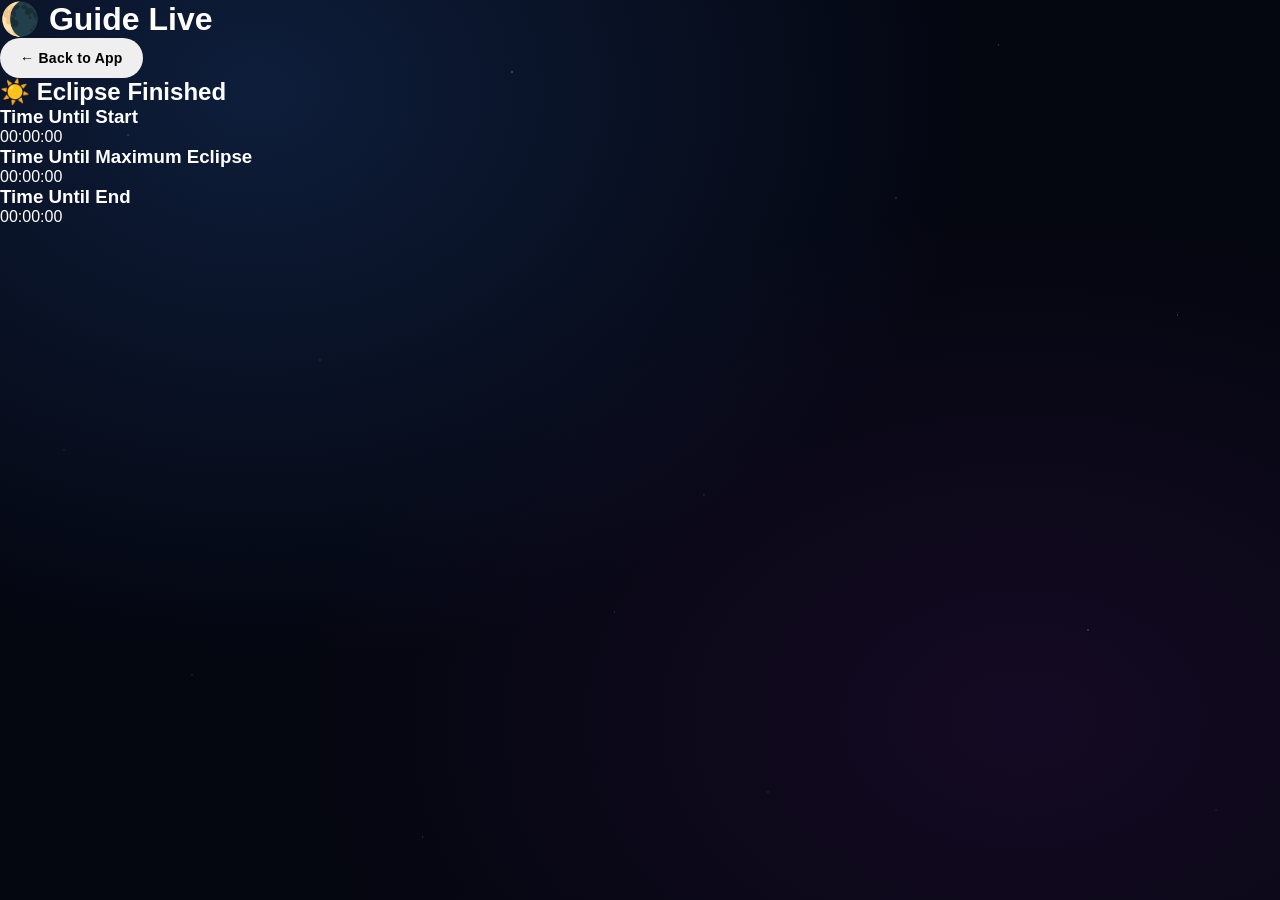
<file: guide-live.html>
<!DOCTYPE html>
<html lang="en">
<head>
  <meta charset="UTF-8" />
  <meta name="viewport" content="width=device-width, initial-scale=1.0"/>
  <title>Guide Live</title>

  <link rel="stylesheet" href="style.css" />
</head>
<body>

<!-- Announcement Bar -->
<script src="https://elfsightcdn.com/platform.js" async></script>
<div class="elfsight-app-870b2bb1-06e5-4e12-a4df-0c0c5cfca09a"></div>

<header>
  <h1>🌘 Guide Live</h1>
</header>

<main>

  <button onclick="window.location.href='index.html'" class="btn">
  ← Back to App
  </button>

  <section class="live-status">
    <h2 id="eclipsePhase">Waiting for Eclipse...</h2>
  </section>

  <section class="timers">

    <div class="timer">
      <h3>Time Until Start</h3>
      <p id="startTimer">--:--:--</p>
    </div>

    <div class="timer">
      <h3>Time Until Maximum Eclipse</h3>
      <p id="maxTimer">--:--:--</p>
    </div>

    <div class="timer">
      <h3>Time Until End</h3>
      <p id="endTimer">--:--:--</p>
    </div>

  </section>
  
</main>

<script src="guide-live.js"></script>
</body>
</html>
</file>
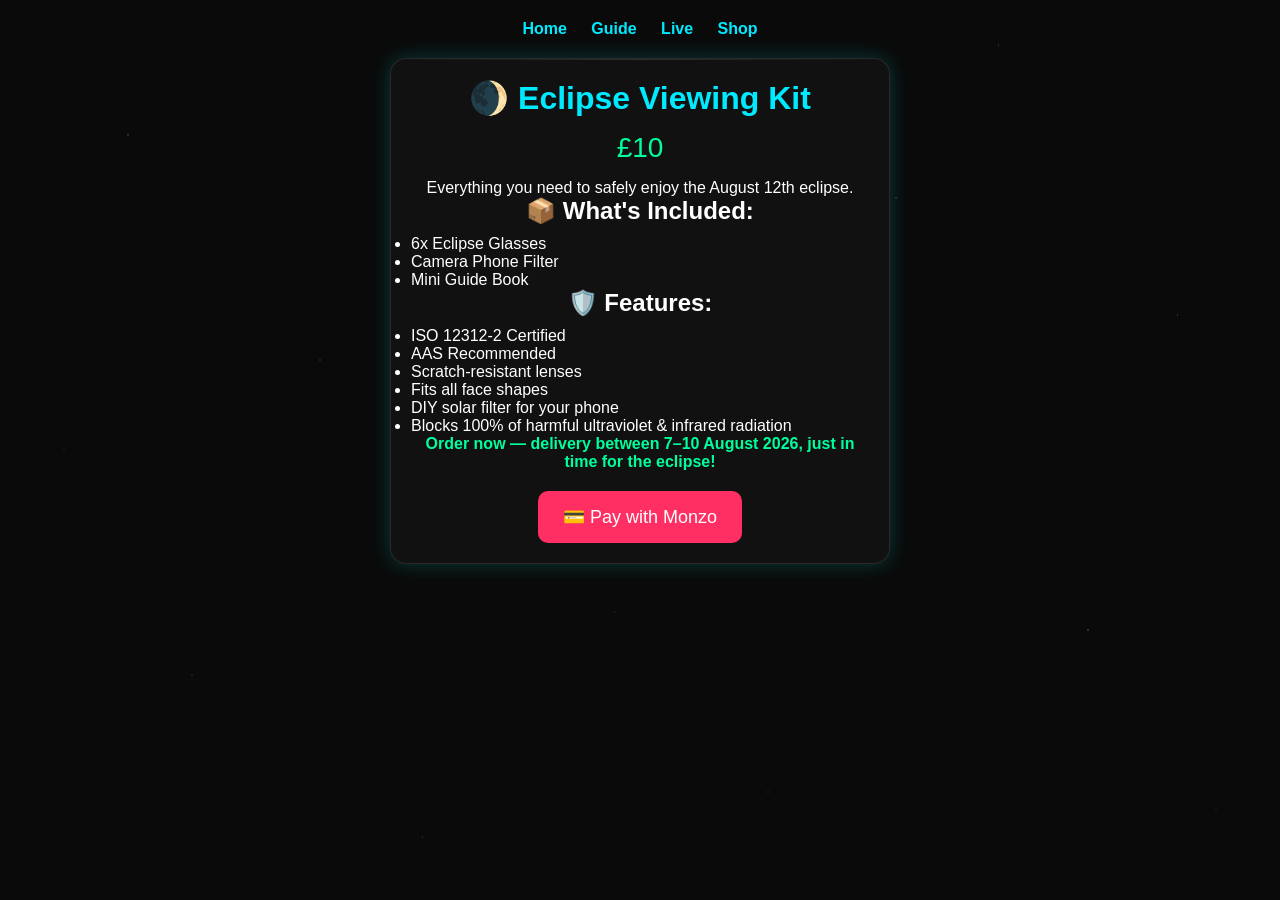
<file: shop.html>
<!DOCTYPE html>
<html lang="en">
<head>
  <meta charset="UTF-8">
  <title>Eclipse Glasses Kit</title>
  <meta name="viewport" content="width=device-width, initial-scale=1.0">
  <link rel="stylesheet" href="style.css">

  <style>
    body {
      font-family: Arial, sans-serif;
      background: #0a0a0a;
      color: white;
      text-align: center;
      padding: 20px;
    }

    nav a {
      margin: 10px;
      color: #00eaff;
      text-decoration: none;
      font-weight: bold;
    }

    .card {
      background: #111;
      border-radius: 16px;
      padding: 20px;
      margin: 20px auto;
      max-width: 500px;
      box-shadow: 0 0 20px rgba(0,255,255,0.2);
    }

    h1 {
      color: #00eaff;
    }

    .price {
      font-size: 28px;
      margin: 15px 0;
      color: #00ff9c;
    }

    .buy-btn {
      display: inline-block;
      padding: 15px 25px;
      background: #ff2e63;
      color: white;
      font-size: 18px;
      border-radius: 10px;
      text-decoration: none;
      margin-top: 20px;
      transition: 0.3s;
    }

    .buy-btn:hover {
      background: #ff4f80;
    }

    ul {
      text-align: left;
      margin-top: 10px;
    }

    .highlight {
      color: #00ff9c;
      font-weight: bold;
    }
  </style>
</head>

<body>

<!-- Announcement Bar -->
<script src="https://elfsightcdn.com/platform.js" async></script>
<div class="elfsight-app-870b2bb1-06e5-4e12-a4df-0c0c5cfca09a"></div>

<nav>
  <a href="index.html">Home</a>
  <a href="guide.html">Guide</a>
  <a href="guide-live.html">Live</a>
  <a href="shop.html">Shop</a>
</nav>

<div class="card">

  <h1>🌒 Eclipse Viewing Kit</h1>

  <p class="price">£10</p>

  <p>Everything you need to safely enjoy the August 12th eclipse.</p>

  <h2>📦 What's Included:</h2>
  <ul>
    <li>6x Eclipse Glasses</li>
    <li>Camera Phone Filter</li>
    <li>Mini Guide Book</li>
  </ul>

  <h2>🛡️ Features:</h2>
  <ul>
    <li>ISO 12312-2 Certified</li>
    <li>AAS Recommended</li>
    <li>Scratch-resistant lenses</li>
    <li>Fits all face shapes</li>
    <li>DIY solar filter for your phone</li>
    <li>Blocks 100% of harmful ultraviolet & infrared radiation</li>
  </ul>

  <p class="highlight">
    Order now — delivery between 7–10 August 2026, just in time for the eclipse!
  </p>

  <!-- MONZO BUTTON -->
  <a class="buy-btn" href="https://monzo.me/payment-link/vlvlmzfiuvcoz2b4uc5rgpl23ox5e2y" target="_blank">
    💳 Pay with Monzo
  </a>

</div>

</body>
</html>
</file>
<file: style.css>
/* ═══════════════════════════════════════════════════════════════════════════
   Solar Eclipse Guide UK 2026 — Main Stylesheet
   Mobile-first · Space theme · Glassmorphism · Dark mode
   ═══════════════════════════════════════════════════════════════════════════ */

/* ─── CSS Custom Properties ───────────────────────────────────────────────── */
:root {
  /* Colours */
  --bg-primary:      #040610;
  --bg-secondary:    #080d1c;
  --bg-card:         rgba(255, 255, 255, 0.055);
  --bg-card-hover:   rgba(255, 255, 255, 0.09);
  --border-card:     rgba(255, 255, 255, 0.10);
  --text-primary:    #ffffff;
  --text-secondary:  rgba(255, 255, 255, 0.65);
  --text-muted:      rgba(255, 255, 255, 0.38);

  /* Solar accent colours */
  --solar-orange:    #ff8c00;
  --solar-yellow:    #ffd700;
  --solar-gold:      #ffb347;
  --solar-glow:      rgba(255, 140, 0, 0.35);
  --solar-glow-sm:   rgba(255, 140, 0, 0.18);

  /* Space blue accents */
  --space-blue:      #1a3a6e;
  --space-blue-glow: rgba(26, 58, 110, 0.6);
  --accent-blue:     #4a90e2;

  /* Status colours */
  --danger:  rgba(255, 60, 60, 0.18);
  --danger-border: rgba(255, 60, 60, 0.35);
  --warn:    rgba(255, 180, 0, 0.14);
  --warn-border:   rgba(255, 180, 0, 0.35);
  --good:    rgba(0, 210, 120, 0.12);
  --good-border:   rgba(0, 210, 120, 0.35);

  /* Layout */
  --nav-height:      72px;
  --header-height:   56px;
  --border-radius:   18px;
  --border-radius-sm: 12px;
  --page-padding:    16px;

  /* Transitions */
  --transition-fast: 180ms cubic-bezier(0.4, 0, 0.2, 1);
  --transition-med:  320ms cubic-bezier(0.4, 0, 0.2, 1);
  --transition-slow: 500ms cubic-bezier(0.4, 0, 0.2, 1);

  /* Typography */
  --font-main: -apple-system, BlinkMacSystemFont, 'Segoe UI', 'SF Pro Display',
               Roboto, 'Helvetica Neue', Arial, sans-serif;
}

/* Light mode overrides */
body.light-mode {
  --bg-primary:    #dde6f2;
  --bg-secondary:  #c8d6ea;
  --bg-card:       rgba(0, 0, 0, 0.05);
  --bg-card-hover: rgba(0, 0, 0, 0.09);
  --border-card:   rgba(0, 0, 0, 0.10);
  --text-primary:  #0a0e1f;
  --text-secondary: rgba(0, 0, 0, 0.65);
  --text-muted:    rgba(0, 0, 0, 0.38);
}

/* Reduce motion for accessibility */
@media (prefers-reduced-motion: reduce) {
  *, *::before, *::after {
    animation-duration: 0.01ms !important;
    transition-duration: 0.01ms !important;
  }
}

/* ─── Reset & Base ────────────────────────────────────────────────────────── */
*, *::before, *::after {
  box-sizing: border-box;
  margin: 0;
  padding: 0;
  -webkit-tap-highlight-color: transparent;
}

html {
  font-size: 16px;
  scroll-behavior: smooth;
  -webkit-text-size-adjust: 100%;
}

body {
  font-family: var(--font-main);
  background-color: var(--bg-primary);
  color: var(--text-primary);
  min-height: 100dvh;
  overflow-x: hidden;
  /* Star-field background */
  background-image:
    radial-gradient(ellipse at 20% 10%, rgba(26, 58, 110, 0.45) 0%, transparent 50%),
    radial-gradient(ellipse at 80% 80%, rgba(60, 20, 80, 0.30) 0%, transparent 50%);
}

/* Animated star particles (pseudo) */
body::before {
  content: '';
  position: fixed;
  inset: 0;
  background-image:
    radial-gradient(1px 1px at 10% 15%, rgba(255,255,255,0.7) 0%, transparent 100%),
    radial-gradient(1px 1px at 25% 40%, rgba(255,255,255,0.5) 0%, transparent 100%),
    radial-gradient(1.5px 1.5px at 40% 8%,  rgba(255,255,255,0.6) 0%, transparent 100%),
    radial-gradient(1px 1px at 55% 55%, rgba(255,255,255,0.4) 0%, transparent 100%),
    radial-gradient(1px 1px at 70% 22%, rgba(255,255,255,0.6) 0%, transparent 100%),
    radial-gradient(1.5px 1.5px at 85% 70%, rgba(255,255,255,0.5) 0%, transparent 100%),
    radial-gradient(1px 1px at 15% 75%, rgba(255,255,255,0.4) 0%, transparent 100%),
    radial-gradient(1px 1px at 92% 35%, rgba(255,255,255,0.6) 0%, transparent 100%),
    radial-gradient(1px 1px at 60% 88%, rgba(255,255,255,0.4) 0%, transparent 100%),
    radial-gradient(1px 1px at 5%  50%, rgba(255,255,255,0.3) 0%, transparent 100%),
    radial-gradient(1px 1px at 78% 5%,  rgba(255,255,255,0.5) 0%, transparent 100%),
    radial-gradient(1px 1px at 48% 68%, rgba(255,255,255,0.35) 0%, transparent 100%),
    radial-gradient(1px 1px at 33% 93%, rgba(255,255,255,0.4) 0%, transparent 100%),
    radial-gradient(1px 1px at 95% 90%, rgba(255,255,255,0.3) 0%, transparent 100%);
  pointer-events: none;
  z-index: 0;
  opacity: 0.6;
}

/* ─── Utility ─────────────────────────────────────────────────────────────── */
.hidden { display: none !important; }
.invisible { visibility: hidden; }

/* ═══════════════════════════════════════════════════════════════════════════
   LOADING SCREEN
   ═══════════════════════════════════════════════════════════════════════════ */
.loading-screen {
  position: fixed;
  inset: 0;
  z-index: 9999;
  display: flex;
  flex-direction: column;
  align-items: center;
  justify-content: center;
  background: var(--bg-primary);
  gap: 32px;
  transition: opacity 0.4s ease, visibility 0.4s ease;
}

.loading-screen.fade-out {
  opacity: 0;
  pointer-events: none;
}

/* Eclipse animation wrapper */
.eclipse-anim-wrap {
  position: relative;
  width: 140px;
  height: 140px;
  display: flex;
  align-items: center;
  justify-content: center;
}

/* Corona rings */
.corona-ring {
  position: absolute;
  border-radius: 50%;
  border: 2px solid var(--solar-orange);
  animation: coronaPulse 2s ease-in-out infinite;
}
.corona-ring-1 { width: 140px; height: 140px; opacity: 0.12; animation-delay: 0s;    }
.corona-ring-2 { width: 120px; height: 120px; opacity: 0.20; animation-delay: 0.3s;  }
.corona-ring-3 { width: 100px; height: 100px; opacity: 0.30; animation-delay: 0.6s;  }

@keyframes coronaPulse {
  0%, 100% { transform: scale(1);    opacity: var(--op, 0.2); }
  50%       { transform: scale(1.06); opacity: calc(var(--op, 0.2) * 2); }
}

/* Sun body */
.sun-body {
  position: relative;
  width: 80px;
  height: 80px;
  border-radius: 50%;
  background: radial-gradient(circle at 40% 40%, #ffe080, #ffb300, #ff6a00);
  box-shadow:
    0 0 30px 10px rgba(255, 140, 0, 0.55),
    0 0 60px 20px rgba(255, 100, 0, 0.30);
  overflow: hidden;
  z-index: 2;
}

/* Moon sliding across the sun */
.moon-slide {
  position: absolute;
  width: 80px;
  height: 80px;
  border-radius: 50%;
  background: var(--bg-primary);
  box-shadow: inset -4px -4px 12px rgba(0,0,0,0.8);
  /* Start off to the left, cross the sun, exit right */
  animation: moonCross 3.2s cubic-bezier(0.45, 0.05, 0.55, 0.95) infinite;
  animation-delay: 0.5s;
}

@keyframes moonCross {
  0%   { transform: translateX(-100px); }
  40%  { transform: translateX(0px);    } /* full cover */
  60%  { transform: translateX(0px);    } /* hold */
  100% { transform: translateX(100px);  }
}

/* Solar rays */
.solar-rays {
  position: absolute;
  width: 80px;
  height: 80px;
  z-index: 1;
}
.solar-rays span {
  position: absolute;
  top: 50%;
  left: 50%;
  width: 4px;
  height: 22px;
  background: linear-gradient(to top, var(--solar-yellow), transparent);
  border-radius: 2px;
  transform-origin: 50% 56px;
  animation: rayPulse 2s ease-in-out infinite;
  opacity: 0.7;
}
.solar-rays span:nth-child(1) { transform: rotate(0deg);   animation-delay: 0s;     }
.solar-rays span:nth-child(2) { transform: rotate(45deg);  animation-delay: 0.25s;  }
.solar-rays span:nth-child(3) { transform: rotate(90deg);  animation-delay: 0.5s;   }
.solar-rays span:nth-child(4) { transform: rotate(135deg); animation-delay: 0.75s;  }
.solar-rays span:nth-child(5) { transform: rotate(180deg); animation-delay: 1.0s;   }
.solar-rays span:nth-child(6) { transform: rotate(225deg); animation-delay: 1.25s;  }
.solar-rays span:nth-child(7) { transform: rotate(270deg); animation-delay: 1.5s;   }
.solar-rays span:nth-child(8) { transform: rotate(315deg); animation-delay: 1.75s;  }

@keyframes rayPulse {
  0%, 100% { opacity: 0.3; height: 18px; }
  50%       { opacity: 0.8; height: 26px; }
}

.loading-text {
  font-size: 15px;
  font-weight: 500;
  color: var(--text-secondary);
  letter-spacing: 0.03em;
  text-align: center;
  animation: textFade 2s ease-in-out infinite;
}

@keyframes textFade {
  0%, 100% { opacity: 0.6; }
  50%       { opacity: 1.0; }
}

/* ═══════════════════════════════════════════════════════════════════════════
   APP SHELL
   ═══════════════════════════════════════════════════════════════════════════ */
.app {
  display: flex;
  flex-direction: column;
  min-height: 100dvh;
  position: relative;
  z-index: 1;
}

/* ─── Header ──────────────────────────────────────────────────────────────── */
.app-header {
  position: sticky;
  top: 0;
  z-index: 100;
  background: rgba(4, 6, 16, 0.85);
  backdrop-filter: blur(20px) saturate(180%);
  -webkit-backdrop-filter: blur(20px) saturate(180%);
  border-bottom: 1px solid var(--border-card);
  height: var(--header-height);
  /* Safe area for notched phones */
  padding-top: env(safe-area-inset-top, 0px);
}

.header-inner {
  display: flex;
  align-items: center;
  gap: 10px;
  height: var(--header-height);
  padding: 0 var(--page-padding);
}

.header-icon {
  font-size: 22px;
  filter: drop-shadow(0 0 8px var(--solar-orange));
}

.header-title {
  font-size: 18px;
  font-weight: 700;
  letter-spacing: -0.01em;
  background: linear-gradient(135deg, #ffffff 0%, var(--solar-gold) 100%);
  -webkit-background-clip: text;
  -webkit-text-fill-color: transparent;
  background-clip: text;
  flex: 1;
}

.header-date {
  font-size: 12px;
  font-weight: 600;
  color: var(--solar-orange);
  background: var(--solar-glow-sm);
  padding: 4px 10px;
  border-radius: 20px;
  border: 1px solid rgba(255, 140, 0, 0.25);
}

/* ─── Page Container ──────────────────────────────────────────────────────── */
.page-container {
  flex: 1;
  overflow-y: auto;
  overflow-x: hidden;
  padding-bottom: calc(var(--nav-height) + env(safe-area-inset-bottom, 0px));
  /* Smooth scroll */
  scroll-behavior: smooth;
  -webkit-overflow-scrolling: touch;
}

/* ─── Individual Pages ────────────────────────────────────────────────────── */
.page {
  display: none;
  padding: var(--page-padding);
  padding-top: 20px;
  animation: pageIn var(--transition-med) ease forwards;
  min-height: calc(100dvh - var(--header-height) - var(--nav-height));
}

.page.active {
  display: block;
}

/* Animations disabled class */
body.no-animations .page {
  animation: none;
}

@keyframes pageIn {
  from { opacity: 0; transform: translateY(16px); }
  to   { opacity: 1; transform: translateY(0);    }
}

.page-title {
  font-size: 26px;
  font-weight: 800;
  letter-spacing: -0.02em;
  margin-bottom: 6px;
  background: linear-gradient(135deg, #fff 40%, var(--solar-gold));
  -webkit-background-clip: text;
  -webkit-text-fill-color: transparent;
  background-clip: text;
}

.page-subtitle {
  font-size: 14px;
  color: var(--text-secondary);
  margin-bottom: 20px;
  line-height: 1.5;
}

.section-heading {
  font-size: 18px;
  font-weight: 700;
  color: var(--text-primary);
  margin: 24px 0 12px;
}

/* ═══════════════════════════════════════════════════════════════════════════
   GLASS CARDS
   ═══════════════════════════════════════════════════════════════════════════ */
.card {
  background: var(--bg-card);
  backdrop-filter: blur(16px) saturate(160%);
  -webkit-backdrop-filter: blur(16px) saturate(160%);
  border: 1px solid var(--border-card);
  border-radius: var(--border-radius);
  padding: 18px;
  margin-bottom: 14px;
  position: relative;
  overflow: hidden;
  transition: background var(--transition-fast), transform var(--transition-fast);
}

/* Subtle inner highlight at top */
.card::before {
  content: '';
  position: absolute;
  top: 0; left: 0; right: 0;
  height: 1px;
  background: linear-gradient(90deg, transparent, rgba(255,255,255,0.12), transparent);
  pointer-events: none;
}

.card-title {
  font-size: 16px;
  font-weight: 700;
  margin-bottom: 12px;
  color: var(--text-primary);
}

.card-body {
  font-size: 14px;
  line-height: 1.6;
  color: var(--text-secondary);
}

.card-label {
  display: flex;
  align-items: center;
  gap: 8px;
  font-size: 13px;
  font-weight: 600;
  color: var(--text-secondary);
  text-transform: uppercase;
  letter-spacing: 0.06em;
  margin-bottom: 14px;
}

.card-icon {
  font-size: 16px;
}

/* ═══════════════════════════════════════════════════════════════════════════
   HOME PAGE
   ═══════════════════════════════════════════════════════════════════════════ */

/* Hero */
.hero {
  text-align: center;
  padding: 24px 0 28px;
}

.hero-eclipse-mini {
  display: inline-flex;
  align-items: center;
  justify-content: center;
  margin-bottom: 18px;
  position: relative;
}

.hero-sun {
  width: 60px;
  height: 60px;
  border-radius: 50%;
  background: radial-gradient(circle at 40% 40%, #ffe080, #ffb300, #ff6a00);
  box-shadow:
    0 0 20px 8px rgba(255, 140, 0, 0.45),
    0 0 50px 16px rgba(255, 100, 0, 0.20);
  overflow: hidden;
  position: relative;
  animation: heroSunGlow 4s ease-in-out infinite;
}

@keyframes heroSunGlow {
  0%, 100% { box-shadow: 0 0 20px 8px rgba(255,140,0,0.45), 0 0 50px 16px rgba(255,100,0,0.20); }
  50%       { box-shadow: 0 0 28px 12px rgba(255,140,0,0.65), 0 0 70px 22px rgba(255,100,0,0.30); }
}

.hero-moon {
  position: absolute;
  width: 52px;
  height: 52px;
  border-radius: 50%;
  background: var(--bg-primary);
  top: 4px;
  left: -30px;
  animation: heroMoon 8s ease-in-out infinite;
}

@keyframes heroMoon {
  0%   { left: -35px; }
  40%  { left: 4px;   }
  60%  { left: 4px;   }
  100% { left: -35px; }
}

.hero-title {
  font-size: 28px;
  font-weight: 900;
  line-height: 1.15;
  letter-spacing: -0.025em;
  margin-bottom: 10px;
  background: linear-gradient(150deg, #ffffff 30%, var(--solar-gold) 80%, var(--solar-orange));
  -webkit-background-clip: text;
  -webkit-text-fill-color: transparent;
  background-clip: text;
}

.hero-subtitle {
  font-size: 14px;
  color: var(--text-secondary);
  line-height: 1.5;
}

/* ─── Countdown Card ──────────────────────────────────────────────────────── */
.countdown-card {
  background: linear-gradient(135deg,
    rgba(255, 140, 0, 0.10) 0%,
    rgba(255, 60, 0, 0.07) 50%,
    rgba(10, 20, 50, 0.12) 100%);
  border-color: rgba(255, 140, 0, 0.22);
  box-shadow: 0 4px 24px rgba(255, 140, 0, 0.10);
}

.countdown-grid {
  display: flex;
  align-items: center;
  justify-content: center;
  gap: 4px;
  margin-bottom: 12px;
}

.countdown-unit {
  display: flex;
  flex-direction: column;
  align-items: center;
  min-width: 60px;
}

.countdown-num {
  font-size: 36px;
  font-weight: 800;
  font-variant-numeric: tabular-nums;
  letter-spacing: -0.03em;
  background: linear-gradient(160deg, #ffffff, var(--solar-gold));
  -webkit-background-clip: text;
  -webkit-text-fill-color: transparent;
  background-clip: text;
  line-height: 1;
  transition: transform 0.15s ease;
}

.countdown-num.tick {
  transform: scale(1.12);
}

.countdown-label {
  font-size: 11px;
  font-weight: 600;
  text-transform: uppercase;
  letter-spacing: 0.08em;
  color: var(--text-muted);
  margin-top: 4px;
}

.countdown-sep {
  font-size: 28px;
  font-weight: 700;
  color: var(--solar-orange);
  opacity: 0.55;
  margin-bottom: 20px;
  align-self: flex-start;
  margin-top: 4px;
}

.countdown-footer {
  text-align: center;
  font-size: 12px;
  color: var(--text-muted);
}

/* Eclipse in progress styling */
.countdown-card.eclipse-now .countdown-grid {
  display: none;
}

.eclipse-now-msg {
  font-size: 20px;
  font-weight: 800;
  text-align: center;
  color: var(--solar-orange);
  padding: 12px 0;
  animation: eclipseNowPulse 1.5s ease-in-out infinite;
}

@keyframes eclipseNowPulse {
  0%, 100% { opacity: 0.8; }
  50%       { opacity: 1.0; text-shadow: 0 0 20px rgba(255,140,0,0.8); }
}

/* ─── Quick Grid ──────────────────────────────────────────────────────────── */
.quick-grid {
  display: grid;
  grid-template-columns: 1fr 1fr;
  gap: 12px;
  margin-bottom: 14px;
}

.quick-card {
  background: var(--bg-card);
  border: 1px solid var(--border-card);
  border-radius: var(--border-radius);
  padding: 18px 12px;
  display: flex;
  flex-direction: column;
  align-items: center;
  gap: 8px;
  cursor: pointer;
  transition: background var(--transition-fast), transform var(--transition-fast), box-shadow var(--transition-fast);
  position: relative;
  overflow: hidden;
}

.quick-card::after {
  content: '';
  position: absolute;
  inset: 0;
  background: radial-gradient(circle at 50% 0%, rgba(255,140,0,0.12), transparent 70%);
  opacity: 0;
  transition: opacity var(--transition-fast);
}

.quick-card:hover::after,
.quick-card:active::after {
  opacity: 1;
}

.quick-card:active {
  transform: scale(0.96);
}

.qc-icon {
  font-size: 28px;
  filter: drop-shadow(0 0 6px rgba(255, 180, 0, 0.5));
}

.qc-label {
  font-size: 13px;
  font-weight: 600;
  color: var(--text-secondary);
  text-align: center;
}

/* ─── Info Strip ──────────────────────────────────────────────────────────── */
.info-strip {
  border-color: rgba(74, 144, 226, 0.2);
  background: rgba(74, 144, 226, 0.06);
}

/* ─── Location Preview ────────────────────────────────────────────────────── */
.location-info-small {
  display: flex;
  flex-direction: column;
  gap: 8px;
}

.loc-detail {
  display: flex;
  justify-content: space-between;
  font-size: 14px;
}

.loc-key {
  color: var(--text-muted);
  font-weight: 500;
}

.loc-val {
  color: var(--text-primary);
  font-weight: 600;
  font-variant-numeric: tabular-nums;
}

/* ═══════════════════════════════════════════════════════════════════════════
   BUTTONS
   ═══════════════════════════════════════════════════════════════════════════ */
.btn {
  display: inline-flex;
  align-items: center;
  justify-content: center;
  gap: 8px;
  padding: 12px 20px;
  border-radius: 28px;
  font-family: var(--font-main);
  font-size: 14px;
  font-weight: 700;
  letter-spacing: 0.02em;
  cursor: pointer;
  border: none;
  transition: all var(--transition-fast);
  position: relative;
  overflow: hidden;
}

.btn::after {
  content: '';
  position: absolute;
  inset: 0;
  background: rgba(255,255,255,0.15);
  opacity: 0;
  transition: opacity var(--transition-fast);
}

.btn:active::after { opacity: 1; }
.btn:active { transform: scale(0.97); }

.btn-primary {
  background: linear-gradient(135deg, var(--solar-orange), #cc5500);
  color: #ffffff;
  box-shadow: 0 4px 16px rgba(255, 140, 0, 0.35);
}

.btn-primary:hover {
  box-shadow: 0 6px 24px rgba(255, 140, 0, 0.5);
}

.btn-outline {
  background: transparent;
  color: var(--solar-orange);
  border: 1.5px solid rgba(255, 140, 0, 0.45);
}

.btn-outline:hover {
  background: var(--solar-glow-sm);
}

/* ═══════════════════════════════════════════════════════════════════════════
   GUIDE PAGE
   ═══════════════════════════════════════════════════════════════════════════ */

/* ─── Detail table ────────────────────────────────────────────────────────── */
.detail-table {
  display: flex;
  flex-direction: column;
  gap: 10px;
}

.detail-row {
  display: flex;
  justify-content: space-between;
  align-items: center;
  padding: 8px 0;
  border-bottom: 1px solid var(--border-card);
}

.detail-row:last-child {
  border-bottom: none;
}

.detail-key {
  font-size: 13px;
  color: var(--text-muted);
  font-weight: 500;
}

.detail-val {
  font-size: 14px;
  color: var(--text-primary);
  font-weight: 600;
  text-align: right;
}

/* ─── City table ──────────────────────────────────────────────────────────── */
.city-table {
  display: flex;
  flex-direction: column;
  gap: 4px;
}

.city-row {
  display: grid;
  grid-template-columns: 1fr auto auto;
  gap: 8px;
  align-items: center;
  padding: 10px 12px;
  background: rgba(255,255,255,0.04);
  border-radius: 10px;
  border: 1px solid rgba(255,255,255,0.06);
}

.city-name {
  font-size: 14px;
  font-weight: 600;
}

.city-coverage {
  font-size: 13px;
  font-weight: 700;
  color: var(--solar-orange);
}

.city-bar-wrap {
  width: 60px;
  height: 6px;
  background: rgba(255,255,255,0.1);
  border-radius: 3px;
  overflow: hidden;
  display: none;
}

.city-bar {
  height: 100%;
  background: linear-gradient(90deg, var(--solar-orange), var(--solar-yellow));
  border-radius: 3px;
  transition: width 0.6s ease;
}

/* ─── Eclipse Simulator ───────────────────────────────────────────────────── */
.simulator-card { text-align: center; }

.sim-wrap {
  display: flex;
  flex-direction: column;
  align-items: center;
  gap: 14px;
  margin: 20px 0;
}

.sim-sun {
  position: relative;
  width: 120px;
  height: 120px;
  display: flex;
  align-items: center;
  justify-content: center;
}

.sim-corona {
  position: absolute;
  border-radius: 50%;
  border: 2px solid var(--solar-orange);
  opacity: 0;
  transition: opacity 0.4s ease, width 0.4s ease, height 0.4s ease;
}

.sim-corona-1 { width: 130px; height: 130px; opacity: 0.10; }
.sim-corona-2 { width: 150px; height: 150px; opacity: 0.06; }

.sim-body {
  width: 100px;
  height: 100px;
  border-radius: 50%;
  background: radial-gradient(circle at 40% 40%, #ffe080, #ffb300, #ff6a00);
  box-shadow: 0 0 30px 10px rgba(255,140,0,0.5);
  overflow: hidden;
  position: relative;
  transition: box-shadow 0.3s ease;
}

.sim-moon {
  position: absolute;
  width: 100px;
  height: 100px;
  border-radius: 50%;
  background: #090d1a;
  box-shadow: inset -6px -6px 16px rgba(0,0,0,0.9);
  /* Starts fully off to the left */
  transform: translateX(-100px);
  transition: transform 0.1s linear;
}

.sim-coverage-label {
  font-size: 15px;
  font-weight: 700;
  color: var(--solar-gold);
}

/* ─── Eclipse path map ─────────────────────────────────────────────────────── */
.map-card {}

.map-wrap {
  margin-top: 12px;
  border-radius: 12px;
  overflow: hidden;
  border: 1px solid rgba(255, 140, 0, 0.15);
  background: #040610;
  /* Prevent layout shift while loading */
  aspect-ratio: 300 / 420;
  display: flex;
  align-items: center;
  justify-content: center;
}

.eclipse-map-img {
  width: 100%;
  height: auto;
  display: block;
  border-radius: 12px;
}

/* ─── Simulator readout ─────────────────────────────────────────────────────── */
.sim-readout {
  display: flex;
  align-items: baseline;
  justify-content: center;
  gap: 10px;
  margin-bottom: 16px;
  flex-wrap: wrap;
}

.sim-readout-time {
  font-size: 22px;
  font-weight: 800;
  font-variant-numeric: tabular-nums;
  letter-spacing: -0.02em;
  background: linear-gradient(135deg, #fff, var(--solar-gold));
  -webkit-background-clip: text;
  -webkit-text-fill-color: transparent;
  background-clip: text;
}

.sim-readout-cov {
  font-size: 13px;
  font-weight: 600;
  color: var(--solar-orange);
  background: var(--solar-glow-sm);
  padding: 3px 10px;
  border-radius: 20px;
  border: 1px solid rgba(255, 140, 0, 0.25);
}

/* ─── Detail table highlight row ───────────────────────────────────────────── */
.highlight-row {
  background: rgba(255, 140, 0, 0.07);
  border-radius: 8px;
  padding: 10px 8px !important;
  margin: 2px -8px;
  border-bottom: none !important;
}

.eclipse-time-peak {
  color: var(--solar-orange) !important;
  font-weight: 700 !important;
}

/* Slider */
.eclipse-slider {
  -webkit-appearance: none;
  appearance: none;
  width: 100%;
  height: 6px;
  border-radius: 3px;
  background: linear-gradient(90deg, var(--solar-orange) var(--pct,0%), rgba(255,255,255,0.15) var(--pct,0%));
  outline: none;
  cursor: pointer;
  margin: 6px 0;
}

.eclipse-slider::-webkit-slider-thumb {
  -webkit-appearance: none;
  width: 26px;
  height: 26px;
  border-radius: 50%;
  background: linear-gradient(135deg, var(--solar-yellow), var(--solar-orange));
  box-shadow: 0 2px 12px rgba(255, 140, 0, 0.65);
  cursor: grab;
  transition: transform var(--transition-fast);
  border: 2px solid rgba(255,255,255,0.25);
}

.eclipse-slider::-webkit-slider-thumb:active { cursor: grabbing; transform: scale(1.18); }
.eclipse-slider::-moz-range-thumb {
  width: 26px; height: 26px;
  border-radius: 50%;
  background: linear-gradient(135deg, var(--solar-yellow), var(--solar-orange));
  border: 2px solid rgba(255,255,255,0.25);
  cursor: grab;
}

/* ─── Sim time scale (3 marks: Start / Greatest / End) ─────────────────────── */
.sim-scale {
  display: flex;
  justify-content: space-between;
  align-items: flex-start;
  margin-top: 6px;
  position: relative;
}

.sim-scale-mark {
  display: flex;
  flex-direction: column;
  gap: 2px;
  min-width: 0;
}

.sim-scale-mark-peak {
  text-align: center;
  /* position the middle label exactly at 51.4% of the slider */
  position: absolute;
  left: 48%;
  transform: translateX(-50%);
}

.sim-scale-time {
  display: block;
  font-size: 12px;
  font-weight: 700;
  font-variant-numeric: tabular-nums;
  color: var(--text-secondary);
}

.sim-scale-ev {
  display: block;
  font-size: 10px;
  color: var(--text-muted);
  white-space: nowrap;
}

.sim-scale-mark-peak .sim-scale-time { color: var(--solar-orange); }
.sim-scale-mark-peak .sim-scale-ev   { color: rgba(255,140,0,0.7); }

/* ─── Phase progress bar ────────────────────────────────────────────────────── */
.sim-phases {
  margin-top: 16px;
  border-top: 1px solid var(--border-card);
  padding-top: 12px;
}

.sim-phase-bar {
  height: 4px;
  border-radius: 2px;
  background: linear-gradient(90deg, var(--solar-orange), var(--solar-yellow));
  box-shadow: 0 0 8px rgba(255, 140, 0, 0.4);
  width: 0%;
  transition: width 0.15s linear;
  margin-bottom: 6px;
  position: relative;
}

.sim-phase-bar::after {
  content: '';
  position: absolute;
  right: -1px; top: -3px;
  width: 10px; height: 10px;
  border-radius: 50%;
  background: var(--solar-orange);
  box-shadow: 0 0 8px var(--solar-orange);
  transform: translateX(50%);
}

.sim-phase-label {
  font-size: 11px;
  color: var(--text-muted);
  text-align: right;
  font-variant-numeric: tabular-nums;
}

/* ─── Safety cards ────────────────────────────────────────────────────────── */
.safety-card {
  display: flex;
  gap: 14px;
  align-items: flex-start;
}

.safety-card.danger { background: var(--danger); border-color: var(--danger-border); }
.safety-card.warn   { background: var(--warn);   border-color: var(--warn-border);   }
.safety-card.good   { background: var(--good);   border-color: var(--good-border);   }

.safety-icon {
  font-size: 28px;
  flex-shrink: 0;
  margin-top: 2px;
  filter: drop-shadow(0 0 6px rgba(255,255,255,0.2));
}

.safety-content h3 {
  font-size: 15px;
  font-weight: 700;
  margin-bottom: 6px;
}

.safety-content p {
  font-size: 13px;
  color: var(--text-secondary);
  line-height: 1.55;
}

.safety-list {
  padding-left: 16px;
  font-size: 13px;
  color: var(--text-secondary);
  line-height: 1.7;
}

/* ═══════════════════════════════════════════════════════════════════════════
   FIND THE ECLIPSE / COMPASS PAGE
   ═══════════════════════════════════════════════════════════════════════════ */
.compass-card {
  display: flex;
  flex-direction: column;
  align-items: center;
  gap: 20px;
}

.compass-wrap {
  display: flex;
  align-items: center;
  justify-content: center;
}

.compass-circle {
  position: relative;
  width: 240px;
  height: 240px;
  border-radius: 50%;
  background:
    radial-gradient(circle at center, rgba(26,58,110,0.3), rgba(4,6,16,0.8)),
    conic-gradient(
      from 0deg,
      rgba(255,140,0,0.05) 0deg,
      rgba(255,140,0,0.12) 90deg,
      rgba(255,140,0,0.05) 180deg,
      rgba(255,140,0,0.12) 270deg,
      rgba(255,140,0,0.05) 360deg
    );
  border: 2px solid rgba(255, 140, 0, 0.25);
  box-shadow:
    0 0 40px rgba(255, 140, 0, 0.12),
    inset 0 0 30px rgba(26, 58, 110, 0.2);
  overflow: hidden;
}

.compass-rose {
  position: absolute;
  inset: 0;
  display: flex;
  align-items: center;
  justify-content: center;
}

.compass-n, .compass-e, .compass-s, .compass-w {
  position: absolute;
  font-size: 13px;
  font-weight: 800;
  letter-spacing: 0.04em;
}
.compass-n { top: 10px;  left: 50%; transform: translateX(-50%); color: var(--solar-orange); }
.compass-s { bottom: 10px; left: 50%; transform: translateX(-50%); color: var(--text-muted); }
.compass-e { right: 12px; top: 50%; transform: translateY(-50%);  color: var(--text-muted); }
.compass-w { left: 12px;  top: 50%; transform: translateY(-50%);  color: var(--text-muted); }

.compass-arrow-wrap {
  position: absolute;
  inset: 0;
  display: flex;
  align-items: center;
  justify-content: center;
  /* No CSS transition here — smoothing is handled in JS via rAF lerp
     to avoid double-smoothing lag and spring overshoot bounce */
}

.compass-arrow {
  position: relative;
  width: 0;
  height: 0;
}

/* Eclipse direction arrow — drawn purely with CSS */
.compass-arrow::before {
  content: '';
  position: absolute;
  left: -10px;
  top: -70px;
  width: 20px;
  height: 70px;
  background: linear-gradient(to bottom, var(--solar-orange), transparent);
  clip-path: polygon(50% 0%, 100% 100%, 0% 100%);
  filter: drop-shadow(0 0 8px var(--solar-orange));
}

.compass-arrow::after {
  content: '☀️';
  position: absolute;
  left: -12px;
  top: -90px;
  font-size: 20px;
  filter: drop-shadow(0 0 8px rgba(255,140,0,0.8));
}

.compass-centre {
  position: absolute;
  left: 50%; top: 50%;
  transform: translate(-50%, -50%);
  width: 12px; height: 12px;
  background: var(--solar-orange);
  border-radius: 50%;
  box-shadow: 0 0 8px var(--solar-orange);
  z-index: 5;
}

.compass-data {
  display: grid;
  grid-template-columns: repeat(3, 1fr);
  gap: 10px;
  width: 100%;
}

.compass-stat {
  display: flex;
  flex-direction: column;
  align-items: center;
  gap: 4px;
  background: rgba(255,255,255,0.04);
  border: 1px solid var(--border-card);
  border-radius: 12px;
  padding: 10px 8px;
}

.compass-stat.highlight {
  border-color: rgba(255, 140, 0, 0.3);
  background: rgba(255, 140, 0, 0.07);
}

.cs-label {
  font-size: 11px;
  color: var(--text-muted);
  font-weight: 600;
  text-transform: uppercase;
  letter-spacing: 0.05em;
  text-align: center;
}

.cs-value {
  font-size: 16px;
  font-weight: 800;
  color: var(--text-primary);
  font-variant-numeric: tabular-nums;
}

.compass-instruction {
  font-size: 13px;
  color: var(--text-secondary);
  text-align: center;
  line-height: 1.5;
}

.compass-status {
  font-size: 13px;
  color: var(--solar-orange);
  text-align: center;
  min-height: 20px;
}

.compass-start-btn {
  width: 100%;
  max-width: 280px;
}

/* City direction table */
.city-direction-table {
  display: flex;
  flex-direction: column;
  gap: 6px;
}

.cdt-row {
  display: grid;
  grid-template-columns: 1fr auto auto;
  gap: 10px;
  align-items: center;
  padding: 10px 12px;
  background: rgba(255,255,255,0.04);
  border-radius: 10px;
  border: 1px solid rgba(255,255,255,0.06);
}

.cdt-city { font-size: 14px; font-weight: 600; }
.cdt-dir  { font-size: 13px; color: var(--solar-orange); font-weight: 700; }
.cdt-cov  { font-size: 12px; color: var(--text-muted); }

/* ═══════════════════════════════════════════════════════════════════════════
   LIVE PAGE
   ═══════════════════════════════════════════════════════════════════════════ */
.offline-banner {
  display: flex;
  align-items: center;
  gap: 10px;
  background: rgba(255, 60, 60, 0.12);
  border: 1px solid rgba(255, 60, 60, 0.30);
  border-radius: var(--border-radius-sm);
  padding: 12px 16px;
  font-size: 13px;
  color: var(--text-secondary);
  margin-bottom: 14px;
}

.embed-card { padding: 0; overflow: hidden; }

.embed-wrap {
  position: relative;
  width: 100%;
  padding-top: 56.25%; /* 16:9 */
  background: #000;
  border-radius: var(--border-radius);
  overflow: hidden;
}

.embed-wrap iframe {
  position: absolute;
  inset: 0;
  width: 100%;
  height: 100%;
  border: none;
}

.embed-placeholder {
  position: absolute;
  inset: 0;
  display: flex;
  flex-direction: column;
  align-items: center;
  justify-content: center;
  gap: 12px;
  color: var(--text-muted);
  font-size: 14px;
}

.embed-sun-icon {
  font-size: 48px;
  animation: heroSunGlow 3s ease-in-out infinite;
}

/* Stream buttons */
.stream-buttons {
  display: flex;
  flex-direction: column;
  gap: 10px;
  margin-bottom: 14px;
}

.stream-btn {
  display: flex;
  align-items: center;
  gap: 14px;
  background: var(--bg-card);
  border: 1px solid var(--border-card);
  border-radius: var(--border-radius-sm);
  padding: 14px 16px;
  cursor: pointer;
  transition: all var(--transition-fast);
  color: var(--text-primary);
  font-family: var(--font-main);
  text-align: left;
}

.stream-btn:active { transform: scale(0.98); background: var(--bg-card-hover); }

.stream-btn.active {
  border-color: rgba(255, 140, 0, 0.4);
  background: rgba(255, 140, 0, 0.08);
}

.sb-icon { font-size: 28px; flex-shrink: 0; }
.sb-info { flex: 1; }
.sb-name { display: block; font-size: 15px; font-weight: 700; }
.sb-desc { display: block; font-size: 12px; color: var(--text-muted); margin-top: 2px; }
.sb-arrow { font-size: 20px; color: var(--text-muted); }

.live-note { font-size: 13px; color: var(--text-secondary); line-height: 1.6; }

/* ═══════════════════════════════════════════════════════════════════════════
   SETTINGS PAGE
   ═══════════════════════════════════════════════════════════════════════════ */
.settings-group {
  margin-bottom: 28px;
}

.settings-group-title {
  font-size: 13px;
  font-weight: 700;
  text-transform: uppercase;
  letter-spacing: 0.08em;
  color: var(--solar-orange);
  margin-bottom: 10px;
  padding-left: 4px;
}

.settings-row {
  display: flex;
  align-items: center;
  justify-content: space-between;
  padding: 14px 16px;
  background: var(--bg-card);
  border: 1px solid var(--border-card);
  border-radius: var(--border-radius-sm);
  margin-bottom: 8px;
}

.settings-row-label {
  display: block;
  font-size: 15px;
  font-weight: 600;
}

.settings-row-desc {
  display: block;
  font-size: 12px;
  color: var(--text-muted);
  margin-top: 2px;
}

/* Toggle switch */
.toggle {
  position: relative;
  display: inline-block;
  cursor: pointer;
  flex-shrink: 0;
}

.toggle input { opacity: 0; width: 0; height: 0; }

.toggle-track {
  display: block;
  width: 50px;
  height: 28px;
  border-radius: 14px;
  background: rgba(255,255,255,0.12);
  border: 2px solid rgba(255,255,255,0.15);
  transition: all var(--transition-fast);
  position: relative;
}

.toggle-track::after {
  content: '';
  position: absolute;
  top: 2px; left: 2px;
  width: 20px; height: 20px;
  border-radius: 50%;
  background: #fff;
  box-shadow: 0 2px 6px rgba(0,0,0,0.35);
  transition: transform var(--transition-fast), background var(--transition-fast);
}

.toggle input:checked + .toggle-track {
  background: var(--solar-orange);
  border-color: var(--solar-orange);
}

.toggle input:checked + .toggle-track::after {
  transform: translateX(22px);
}

/* Privacy card */
.privacy-card p {
  font-size: 13px;
  color: var(--text-secondary);
  line-height: 1.6;
  margin-bottom: 8px;
}

.privacy-card p:last-child { margin-bottom: 0; }

/* About card */
.about-card {
  text-align: center;
  padding: 24px;
}

.about-eclipse-mini {
  display: flex;
  justify-content: center;
  margin-bottom: 16px;
}

.aem-sun {
  width: 48px;
  height: 48px;
  border-radius: 50%;
  background: radial-gradient(circle at 40% 40%, #ffe080, #ffb300, #ff6a00);
  box-shadow: 0 0 20px 6px rgba(255, 140, 0, 0.45);
  overflow: hidden;
  position: relative;
  animation: heroSunGlow 4s ease-in-out infinite;
}

.aem-moon {
  position: absolute;
  width: 44px; height: 44px;
  border-radius: 50%;
  background: var(--bg-primary);
  top: 2px; left: -20px;
  animation: heroMoon 8s ease-in-out infinite;
}

.about-title {
  font-size: 18px;
  font-weight: 800;
  margin-bottom: 4px;
}

.about-version {
  font-size: 12px;
  color: var(--solar-orange);
  font-weight: 600;
  margin-bottom: 12px;
}

.about-desc {
  font-size: 13px;
  color: var(--text-secondary);
  line-height: 1.6;
}

/* Credits */
.credits-card {}

.credit-row {
  display: flex;
  justify-content: space-between;
  padding: 8px 0;
  border-bottom: 1px solid var(--border-card);
  font-size: 13px;
}

.credit-row:last-child { border-bottom: none; }
.cr-label { color: var(--text-muted); }
.cr-val   { color: var(--text-primary); font-weight: 600; text-align: right; }

.install-btn { width: 100%; margin-bottom: 8px; }
.install-hint { font-size: 12px; color: var(--text-muted); text-align: center; }

/* ═══════════════════════════════════════════════════════════════════════════
   BOTTOM NAVIGATION
   ═══════════════════════════════════════════════════════════════════════════ */
.bottom-nav {
  position: fixed;
  bottom: 0;
  left: 0;
  right: 0;
  z-index: 200;
  display: flex;
  align-items: stretch;
  height: var(--nav-height);
  /* Safe area padding for notched/gesture phones */
  padding-bottom: env(safe-area-inset-bottom, 0px);
  background: rgba(4, 6, 20, 0.90);
  backdrop-filter: blur(24px) saturate(180%);
  -webkit-backdrop-filter: blur(24px) saturate(180%);
  border-top: 1px solid var(--border-card);
  box-shadow: 0 -4px 24px rgba(0, 0, 0, 0.45);
}

.nav-btn {
  flex: 1;
  display: flex;
  flex-direction: column;
  align-items: center;
  justify-content: center;
  gap: 3px;
  background: none;
  border: none;
  cursor: pointer;
  padding: 8px 2px;
  position: relative;
  color: var(--text-muted);
  font-family: var(--font-main);
  transition: color var(--transition-fast);
}

.nav-btn:active { transform: scale(0.92); }

.nav-btn.active {
  color: var(--solar-orange);
}

.nav-btn.active .nav-icon {
  filter: drop-shadow(0 0 8px rgba(255, 140, 0, 0.7));
  transform: translateY(-2px);
}

.nav-icon {
  font-size: 20px;
  transition: transform var(--transition-fast), filter var(--transition-fast);
}

.nav-label {
  font-size: 9.5px;
  font-weight: 600;
  letter-spacing: 0.03em;
  text-transform: uppercase;
  white-space: nowrap;
}

/* Active indicator dot */
.nav-indicator {
  position: absolute;
  top: 6px;
  width: 4px; height: 4px;
  border-radius: 50%;
  background: var(--solar-orange);
  opacity: 0;
  transition: opacity var(--transition-fast);
  box-shadow: 0 0 6px var(--solar-orange);
}

.nav-btn.active .nav-indicator {
  opacity: 1;
}

/* ═══════════════════════════════════════════════════════════════════════════
   RESPONSIVE — tablets / larger phones
   ═══════════════════════════════════════════════════════════════════════════ */
@media (min-width: 480px) {
  .countdown-num   { font-size: 44px; }
  .countdown-unit  { min-width: 72px; }
  .hero-title      { font-size: 34px; }
  .quick-grid      { grid-template-columns: repeat(4, 1fr); }
}

@media (min-width: 768px) {
  .page { max-width: 600px; margin: 0 auto; }
  .bottom-nav { max-width: 600px; left: 50%; transform: translateX(-50%); }
  .app-header .header-inner { max-width: 600px; margin: 0 auto; }
}
</file>
